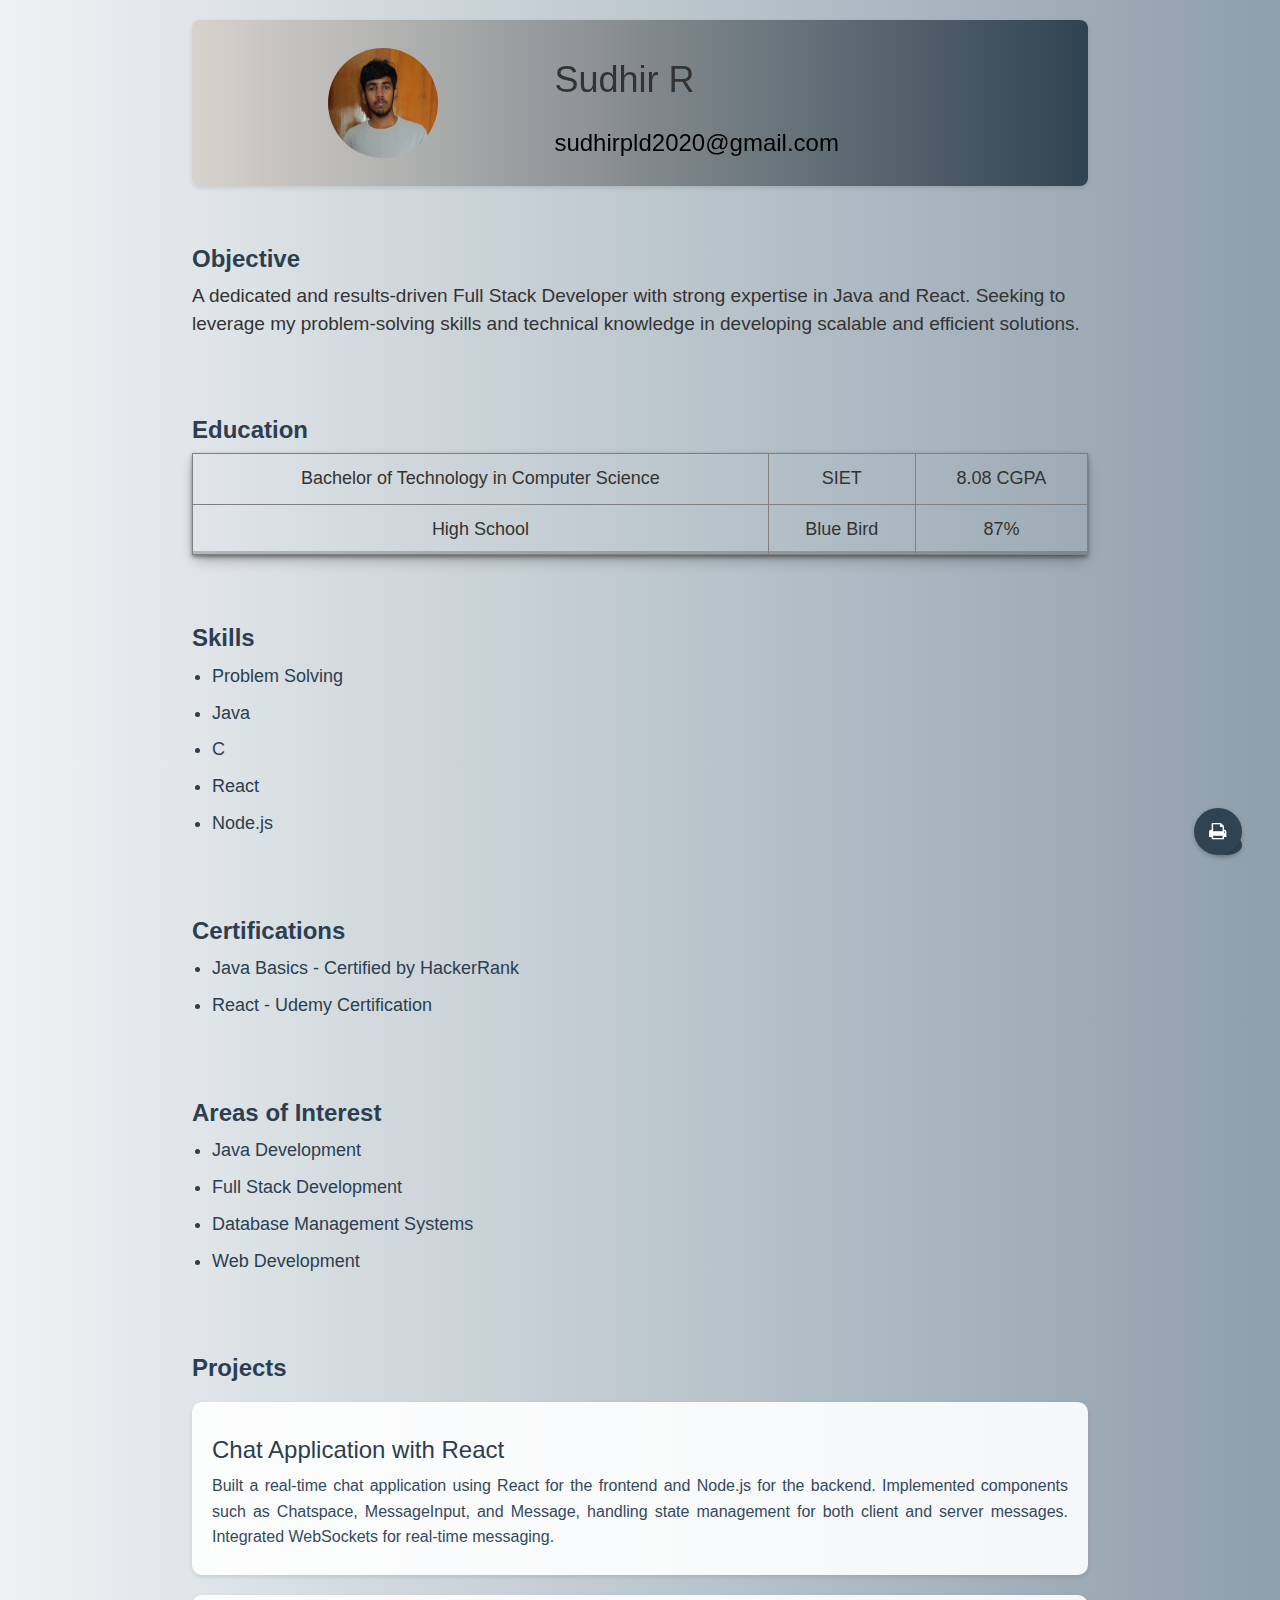
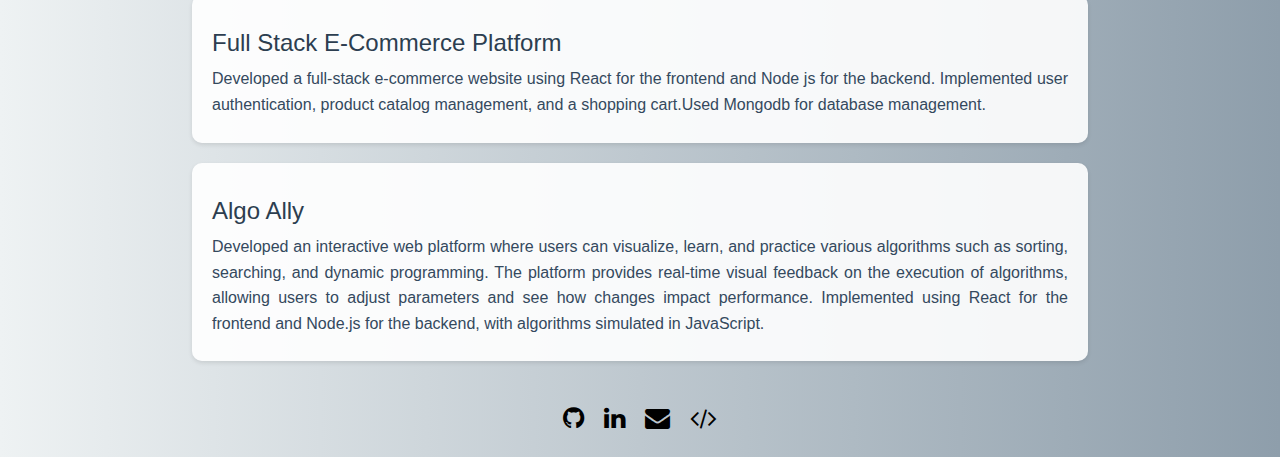
<file: assests/img/index.html>
<!DOCTYPE html>
<html lang="en">
<head>
    <link rel="stylesheet" href="https://maxcdn.bootstrapcdn.com/bootstrap/3.3.7/css/bootstrap.min.css">
    <meta charset="UTF-8">
    <meta name="viewport" content="width=device-width, initial-scale=1.0">
    <title>Sudhir R's Resume</title>
    <link rel="stylesheet" href="../css/style.css">
    <link rel="stylesheet" href="https://cdnjs.cloudflare.com/ajax/libs/font-awesome/4.7.0/css/font-awesome.min.css">
</head>
<body>
    <div class="section1">
        <div class="profile-img-section">
            <div class="profile-img">
                <img src="p.jpg" alt="Sudhir R's Profile Picture">
            </div>
        </div>
        <div class="profile-data">
            <h1>Sudhir R</h1>
            <h3><a href="mailto:sudhirpld2020@gmail.com">sudhirpld2020@gmail.com</a></h3>
        </div>
    </div>

    <div class="section2">
        <h1 class="section-title">Objective</h1>
        <p>
            A dedicated and results-driven Full Stack Developer with strong expertise in Java and React. Seeking to leverage my problem-solving skills and technical knowledge in developing scalable and efficient solutions.
        </p>        
    </div>

    <div class="section3">
        <h1 class="section-title">Education</h1>
        <table class="ed-table">
            <tr>
                <td>Bachelor of Technology in Computer Science</td>
                <td>SIET</td>
                <td>8.08 CGPA</td>
            </tr>
            <tr>
                <td>High School</td>
                <td>Blue Bird</td>
                <td>87%</td>
            </tr>            
        </table>
    </div>

    <div class="section4">
        <h1 class="section-title">Skills</h1>
        <div class="skill">
            <ul>
                <li>Problem Solving</li>
                <li>Java</li>
                <li>C</li>
                <li>React</li>
                <li>Node.js</li>
            </ul>
        </div>
    </div>

    <div class="section6">
        <h1 class="section-title">Certifications</h1>
        <div class="skill">
            <ul>
                <li>Java Basics - Certified by HackerRank</li>
                <li>React - Udemy Certification</li>
            </ul>
        </div>
    </div>

    <div class="section7">
        <h1 class="section-title">Areas of Interest</h1>
        <div class="interest">
            <ul>
                <li>Java Development</li>
                <li>Full Stack Development</li>
                <li>Database Management Systems</li>
                <li>Web Development</li>
            </ul>
        </div>
    </div>

    <div class="section8">
        <h1 class="section-title">Projects</h1>
        <div class="projects">
            <div class="project-item">
                <h3>Chat Application with React</h3>
                <p>
                    Built a real-time chat application using React for the frontend and Node.js for the backend. Implemented components such as Chatspace, MessageInput, and Message, handling state management for both client and server messages. Integrated WebSockets for real-time messaging.
                </p>
            </div>
            <div class="project-item">
                <h3>Full Stack E-Commerce Platform</h3>
                <p>
                    Developed a full-stack e-commerce website using React for the frontend and Node js for the backend. Implemented user authentication, product catalog management, and a shopping cart.Used Mongodb for database management.
                </p>
            </div>
            <div class="project-item">
                <h3>Algo Ally</h3>
                <p>
                    Developed an interactive web platform where users can visualize, learn, and practice various algorithms such as sorting, searching, and dynamic programming. The platform provides real-time visual feedback on the execution of algorithms, allowing users to adjust parameters and see how changes impact performance. Implemented using React for the frontend and Node.js for the backend, with algorithms simulated in JavaScript.
                </p>
            </div>
        </div>
    </div>    

    <div class="section5">
        <a href="https://github.com/Sudhir0302" target="_blank"><i class="fa fa-github" aria-hidden="true"></i></a>
        <a href="https://www.linkedin.com/in/sudhir-rakkiappan" target="_blank"><i class="fa fa-linkedin" aria-hidden="true"></i></a>
        <a href="mailto:sudhirpld2020@gmail.com"><i class="fa fa-envelope" aria-hidden="true"></i></a>
        <a href="#"><i class="fa fa-code" aria-hidden="true"></i></a>
    </div>

    <div class="git">
        <button onclick="window.print()"><i class="fa fa-print"></i></button>
    </div>

    <!-- <script>
        let a = "kw";
        let a1 = ["lwn", ";wekr", a];
        console.log(a1);
        if (true) {
            console.log("true");
        }
        function call() {
            for (let i = 1; i <= 10; i++) {
                console.log(i);
                c();
            }
        }
        let c = () => {
            console.log("arroww");
        }
        call();
        // c()  
    </script> -->
</body>
</html>
</file>
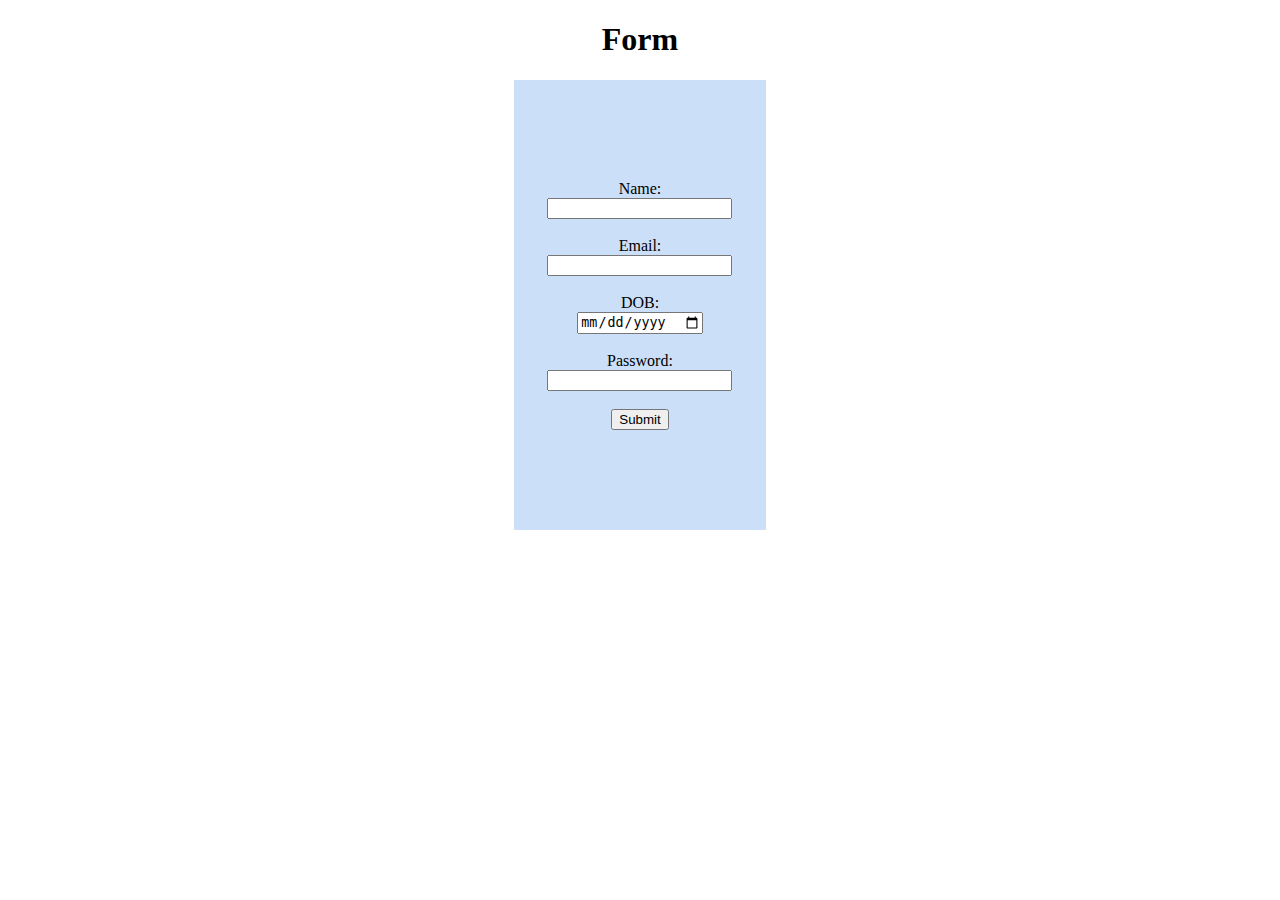
<file: assests/img/form.html>
<!DOCTYPE html>
<html lang="en">
<head>
    <meta charset="UTF-8">
    <meta name="viewport" content="width=device-width, initial-scale=1.0">
    <title>Form</title>
    <style>
        body{
            height: 100%;
            text-align: center;
        }
        .form{
            display: flex;
            flex-direction: column;
            width: 20%;
            justify-content: center;
            align-items: center;
            margin: auto;
            height: 50vh;
            background-color: rgb(204, 223, 249);
        }
    </style>
</head>
<body>
    <form>
        <h1>Form</h1>
        <div class="form">
            <label>Name:</label>
            <input id="name" type="text"><br>
            <label>Email:</label>
            <input type="text"><br>
            <label>DOB:</label>
            <input type="date"><br>
            <label>Password:</label>
            <input type="password"><br>
            <button type="button" onclick="form1(event)">Submit</button> <!--if passing event trigger means we should only pass as 'event'-->
         </div>
         <h1 id="display"></h1>
    </form>
</body>
    <script>
        function form1(e){
            let name=document.getElementById("name").value;
            document.getElementById("display").innerHTML =name;
            let a=[1,2,3];
            let b=[4,5,6];
            let c=[...a,...b];
            if(name==='sudhir'){
                console.log("true");
            }
            // console.log(c);
            // console.log(e);
            // console.log(name);   
            // alert("helloo")
        }
    </script>
</html>
</file>
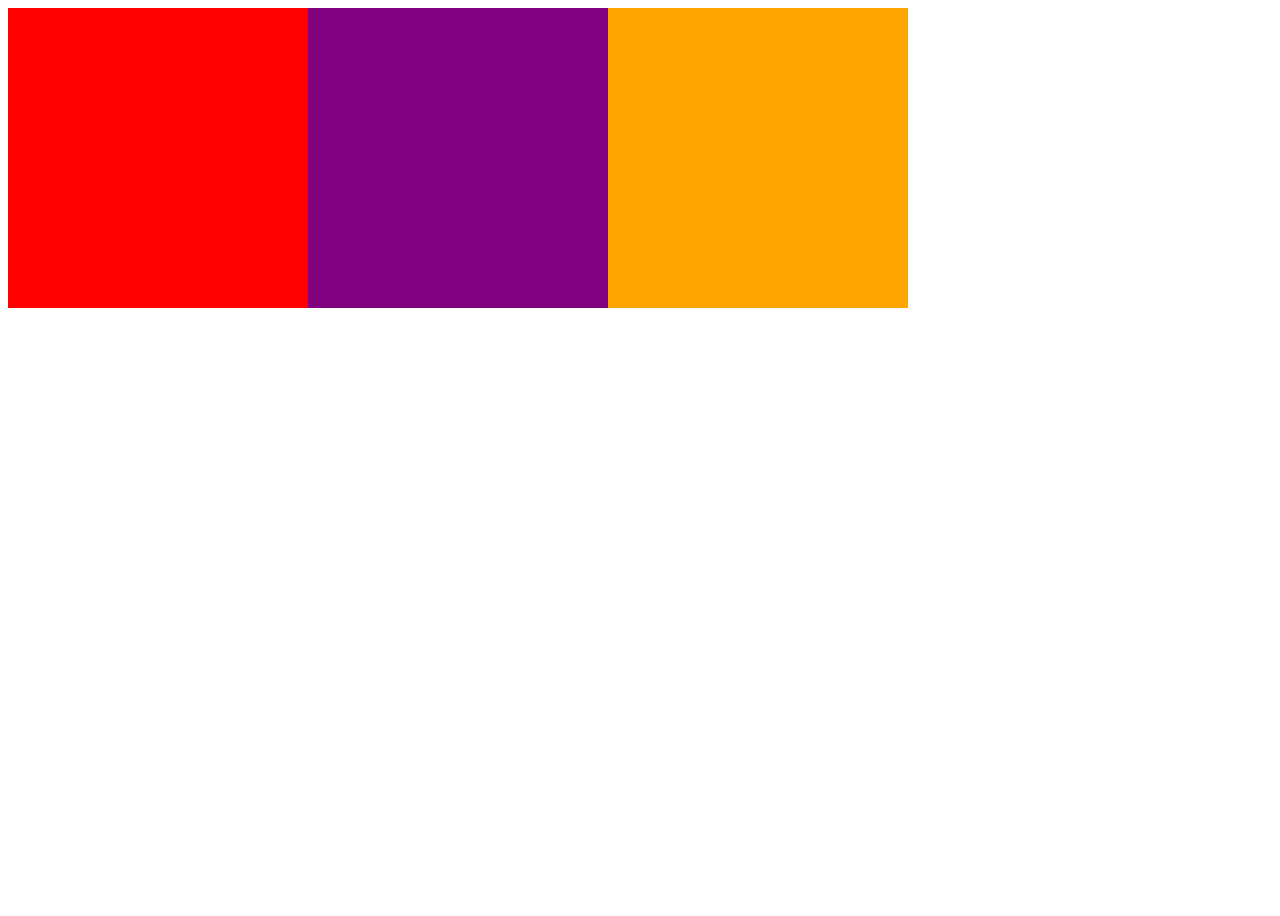
<file: assests/img/grid.html>
<!DOCTYPE html>
<html lang="en">
<head>
    <meta charset="UTF-8">
    <meta name="viewport" content="width=device-width, initial-scale=1.0">
    <title>Grid</title>
    <style>
        .red{
            background-color: red;
            /* grid-column: 4/4; */
        }
        .purple{
            background-color: purple;
            /* grid-column: 1/4; */
        }
        .orange{
            background-color: orange;
            /* grid-column: 4/3; */
        }
        @media only screen {
            
        }
        .container{
            height: 100%;
            width: 100%;
            display: grid;
            grid-template-columns: 300px 300px 300px;
            grid-template-rows: 300px 300px 300px;
        }
        @keyframes myanim{
            0%{
                transform: translateX(-100%);
                rotate:90deg;
                scale:0%
            }
            50%{
                transform: translateX(0%);
                rotate:180deg;
                scale:50%;
            }
            100%{
                transform:translateX(100%);
                rotate: 360deg;
                scale:100%;
            }
        }

        .red{
            animation: 1s myanim ease-in;
        }
        .purple{
            animation: 2s myanim ease-in;
        }
        .orange{
            animation: 1s myanim ease-in;
        }
        .font{
            animation: 1s myanim ease-in;
        }
        .red:hover{
            background-color: aqua;
            transition: 0.6s background-color ease-in;
        }
    </style>
</head>
<body>
    <div class="container">
        <div class="box red"></div>
        <div class="box purple"></div>
        <div class="box orange"></div>
        <!-- <div class="font">
        <h1 style="font-size: 40px;">❤️</h1></div> -->
    </div>
</body>
</html>
</file>
<file: assests/css/style.css>
/* Reset default margins and paddings */
* {
    margin: 0;
    padding: 0;
    box-sizing: border-box;
}

/* Body Styling */
body {
    min-height: 100vh;
    width: 100vw;
    background: linear-gradient(to right, #eef2f3, #8e9eab);
    font-family: 'Segoe UI', Tahoma, Geneva, Verdana, sans-serif;
    display: flex;
    flex-direction: column;
    align-items: center; 
    overflow-y: scroll;
    gap: 30px;
    padding: 20px 0;
    font-size: 19px;
}

/* Header Section */
.section1 {
    position: sticky;
    top: 0;
    width: 70%;
    background: linear-gradient(to right, #d7d2cc, #304352);
    display: flex;
    flex-direction: row;
    justify-content: center;
    align-items: center;
    padding: 20px;
    border-radius: 8px;
    box-shadow: 0 2px 4px rgba(0, 0, 0, 0.1);
}

.profile-img-section {
    width: 40%;
    display: flex;
    justify-content: center;
    align-items: center;
}

.profile-data {
    width: 60%;
    display: flex;
    flex-direction: column;
    justify-content: center;
    align-items: flex-start;
}

.profile-img {
    height: 11rem;
    width: 11rem;
    border-radius: 50%;
    overflow: hidden;
}

.profile-img img {
    width: 100%;
    height: 100%;
    object-fit: cover;
}

/* Section Titles */
.section-title {
    color: #2c3e50;
    font-weight: bold;
    font-size: 24px;
    margin-bottom: 10px;
}

/* Objective, Education, Skills, Certifications, Interests, Projects Sections */
.section2, .section3, .section4, .section6, .section7, .section8 {
    width: 70%;
    display: flex;
    flex-direction: column;
    align-items: flex-start;
    padding: 10px 0;
}

/* Education Table */
.ed-table {
    width: 100%;
    border: 1px solid gray;
    border-collapse: collapse;
    box-shadow: rgba(0, 0, 0, 0.4) 0px 2px 4px, 
                rgba(0, 0, 0, 0.3) 0px 7px 13px -3px, 
                rgba(0, 0, 0, 0.2) 0px -3px 0px inset;
}

.ed-table td {
    padding: 12px;
    border: 1px solid gray;
    font-size: 18px;
    text-align: center;
}

/* Skills and Certifications Lists */
.skill ul, .interest ul {
    list-style-type: disc;
    padding-left: 20px;
    font-size: 18px;
    line-height: 1.6;
}

.skill ul li, .interest ul li {
    margin-bottom: 8px;
    color: #2c3e50;
}

/* Projects Section */
.section8 .projects {
    width: 100%;
    display: flex;
    flex-direction: column;
    gap: 20px;
    padding-top: 10px;
}

.project-item {
    background: rgba(255, 255, 255, 0.9);
    padding: 15px 20px;
    border-radius: 10px;
    box-shadow: 0 2px 4px rgba(0, 0, 0, 0.1);
    width: 100%;
}

.project-item h3 {
    margin-bottom: 10px;
    color: #2c3e50;
}

.project-item p {
    font-size: 16px;
    line-height: 1.6;
    color: #34495e;
    text-align: justify;
}

/* Social Links Section */
.section5 {
    font-size: 25px;
    display: flex;
    gap: 20px;
}

.section5 a {
    color: black; 
    text-decoration: none; 
    transition: color 0.3s;
}

.section5 a:hover {
    color: #2c3e50;
}

.section5 i {
    transition: transform 0.3s;
}

.section5 i:hover {
    transform: scale(1.2);
}

/* Print Button */
.git, .git button {
    transition: 400ms;
    position: fixed;
    bottom: 5%;
    right: 3%;
    background-color: #304352;
    color: white;
    border: none;
    padding: 10px 15px;
    border-radius: 50%;
    cursor: pointer;
    box-shadow: 0 2px 4px rgba(0, 0, 0, 0.2);
}

.git button:hover {
    background-color: #2c3e50;
}

/* Scrollbar Styling */
*::-webkit-scrollbar-track {
    -webkit-box-shadow: inset 0 0 6px rgba(0,0,0,0.3);
    border-radius: 10px;
    background-color: #F5F5F5;
}

*::-webkit-scrollbar {
    width: 12px;
    background-color: #F5F5F5;
}

*::-webkit-scrollbar-thumb {
    border-radius: 10px;
    -webkit-box-shadow: inset 0 0 6px rgba(0,0,0,.3);
    background-color: #555;
}

a:link {
    color: black; 
    text-decoration: none; 
}

a:visited {
    color: black; 
    text-decoration: none;
}

/* Responsive Design */
@media (max-width: 768px) {
    .section1, .section2, .section3, .section4, .section5, .section6, .section7, .section8 {
        width: 90%;
    }

    .profile-data h1 {
        font-size: 24px;
    }

    .profile-data h3 {
        font-size: 16px;
    }

    .section-title {
        font-size: 20px;
    }

    .ed-table td {
        font-size: 16px;
    }

    .skill ul, .interest ul {
        font-size: 16px;
    }

    .project-item p {
        font-size: 14px;
    }

    .git, .git button {
        bottom: 2%;
        right: 2%;
        padding: 8px 12px;
        font-size: 20px;
    }
}
</file>
